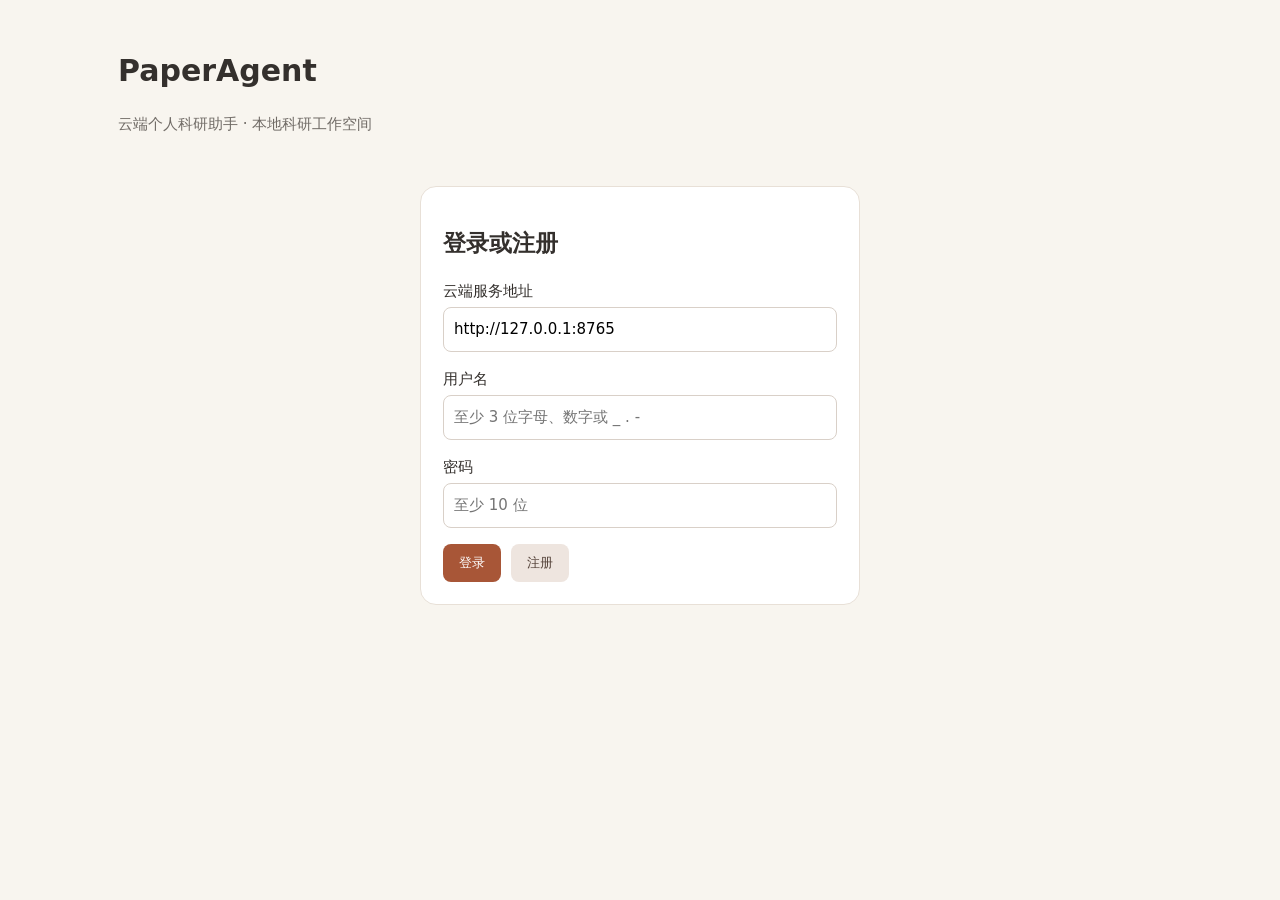
<file: frontend/src/paperagent_desktop/static/index.html>
<!doctype html>
<html lang="zh-CN"><head><meta charset="utf-8"><meta name="viewport" content="width=device-width,initial-scale=1"><title>PaperAgent 科研工作空间</title><link rel="stylesheet" href="style.css"></head>
<body><main><header><h1>PaperAgent</h1><p>云端个人科研助手 · 本地科研工作空间</p></header>
<section id="login"><h2>登录或注册</h2><label>云端服务地址<input id="api" value="http://127.0.0.1:8765"></label><label>用户名<input id="username" autocomplete="username" placeholder="至少 3 位字母、数字或 _ . -"></label><label>密码<input id="password" type="password" autocomplete="current-password" placeholder="至少 10 位"></label><div class="actions"><button id="signIn">登录</button><button id="register" class="secondary">注册</button></div></section>
<section id="workspace" hidden><div class="top"><div><h2>我的研究</h2><p>对话内容会发送到云端模型，请勿输入不愿发送的材料。</p></div><button id="logout" class="secondary">退出</button></div><div class="columns"><aside><form id="newSpace"><input id="spaceName" placeholder="新研究空间名称" required maxlength="100"><button>创建</button></form><div id="spaces"></div><h3>本地资料</h3><p>选择文件后可在任务中预览；未经确认不会发送。</p><input id="files" type="file" accept=".pdf,.docx,.txt,.md"><ul id="fileList"></ul></aside><article><h3 id="title">选择研究空间</h3><div id="messages" aria-live="polite"></div><form id="messageForm"><textarea id="text" placeholder="向科研助手提问" maxlength="12000" required></textarea><button id="send" disabled>发送</button></form><section><h3>本地资料分析</h3><p>选择文件并预览提取内容，确认后才会发送到云端及当前模型服务。</p><textarea id="taskGoal" placeholder="例如：分析这份资料的研究方法"></textarea><button id="previewMaterial" type="button">预览材料</button><pre id="materialPreview"></pre><button id="runTask" type="button" disabled>确认发送并执行</button><p id="taskProgress" role="status"></p></section></article></div></section><p id="status" role="status"></p></main><script src="app.js"></script></body></html>
</file>
<file: frontend/src/paperagent_desktop/static/style.css>
*{box-sizing:border-box}body{font:15px/1.5 system-ui,sans-serif;background:#f8f5ef;color:#34302d;margin:0}main{max-width:1100px;margin:auto;padding:28px}header p,section p{color:#706b66}section{background:#fff;border:1px solid #e8e0d7;border-radius:16px;padding:22px}#login{max-width:440px;margin:50px auto}label{display:block;margin:16px 0}input,textarea{font:inherit;border:1px solid #d9d0c8;border-radius:8px;padding:10px;width:100%}label input{margin-top:5px}button{border:0;background:#a85637;color:white;padding:10px 16px;border-radius:8px;cursor:pointer}button:disabled{opacity:.5;cursor:default}.secondary{background:#eee5df;color:#544239}.actions,.top{display:flex;gap:10px}.top{justify-content:space-between;align-items:start}.columns{display:grid;grid-template-columns:260px 1fr;gap:25px}aside{border-right:1px solid #eee;padding-right:20px}#newSpace{display:flex;gap:5px}#spaces button{display:block;width:100%;text-align:left;background:#f6f1ec;color:#433;margin:8px 0}.space.active{outline:2px solid #a85637}#messages{height:400px;overflow:auto;background:#faf8f5;padding:12px;border-radius:10px}.message{margin:10px 0;white-space:pre-wrap;overflow-wrap:anywhere}.message strong{display:block;color:#a85637}textarea{min-height:85px;resize:vertical;margin:10px 0}#status{color:#a33}@media(max-width:700px){.columns{grid-template-columns:1fr}aside{border-right:0}#messages{height:300px}}
</file>
